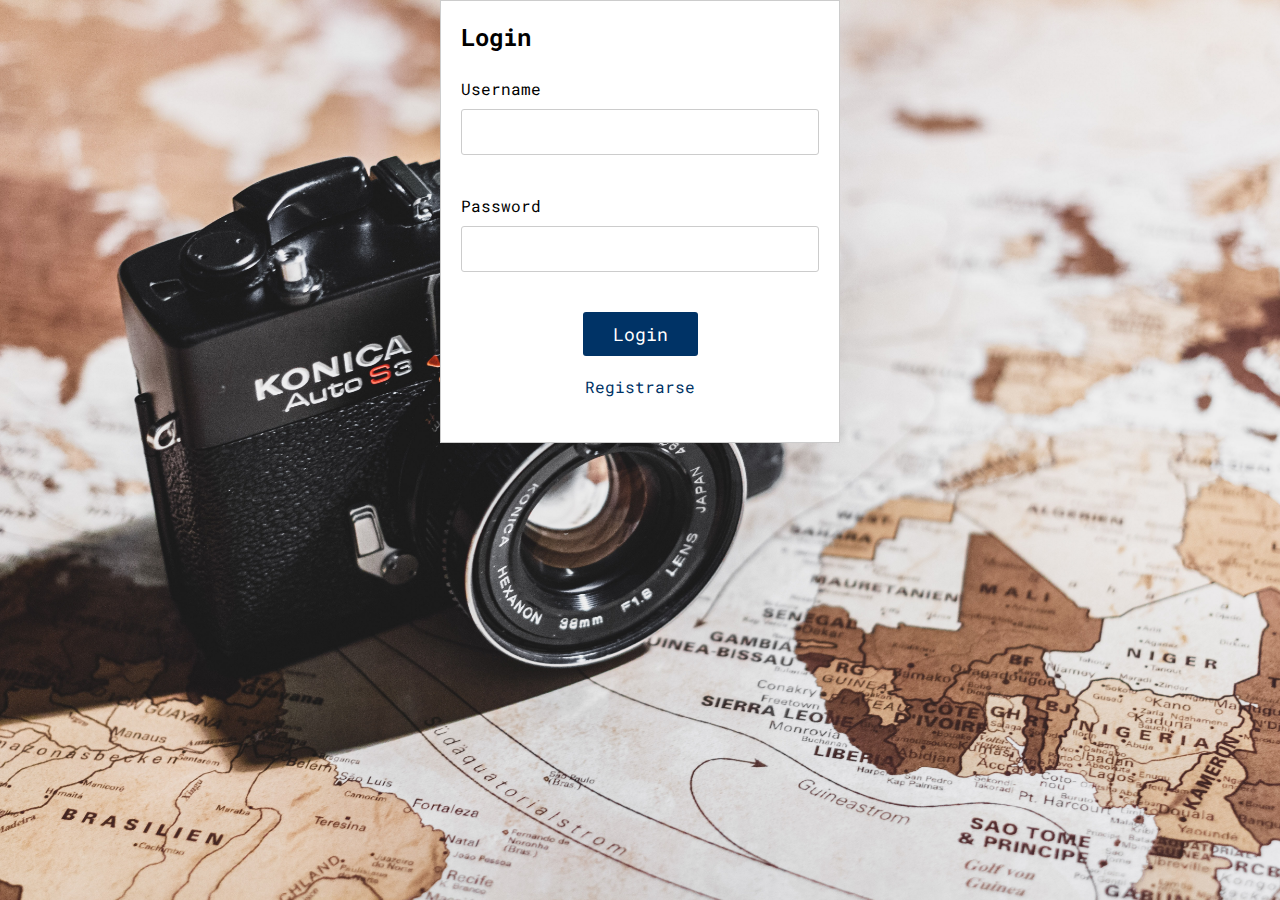
<file: public/index.html>
<!DOCTYPE html>
<html lang="en">
<head>
    <meta charset="UTF-8">
    <meta http-equiv="X-UA-Compatible" content="IE=edge">
    <meta name="viewport" content="width=device-width, initial-scale=1.0">
    <link rel="stylesheet" href="css/style.css">
    <link rel="preconnect" href="https://fonts.googleapis.com">
    <link rel="preconnect" href="https://fonts.gstatic.com" crossorigin>
    <link href="https://fonts.googleapis.com/css2?family=Open+Sans:wght@300;400;700&family=Roboto+Mono:wght@400;500;700&display=swap" rel="stylesheet">
    <link href='https://unpkg.com/boxicons@2.1.4/css/boxicons.min.css' rel='stylesheet'>
    <title>login</title>
</head>
<body>
    <form action="/authenticate" method="POST">
        <h2>Login</h2>
        <div class="section">
            <div class="title">Username</div>
            <div class="field"><input type="text" id="username" name="username"></div>
        </div>
        <div class="section">
            <div class="title">Password</div>
            <div class="field"><input type="password" id="password" name="password"></div>
        </div>
        <div class="section">
            <div class="button"><input type="submit" value="Login"></div>
            <div class="button"><a href="singup.html">Registrarse</a></div>
        </div>
    </form>
    
</body>
</html>
</file>
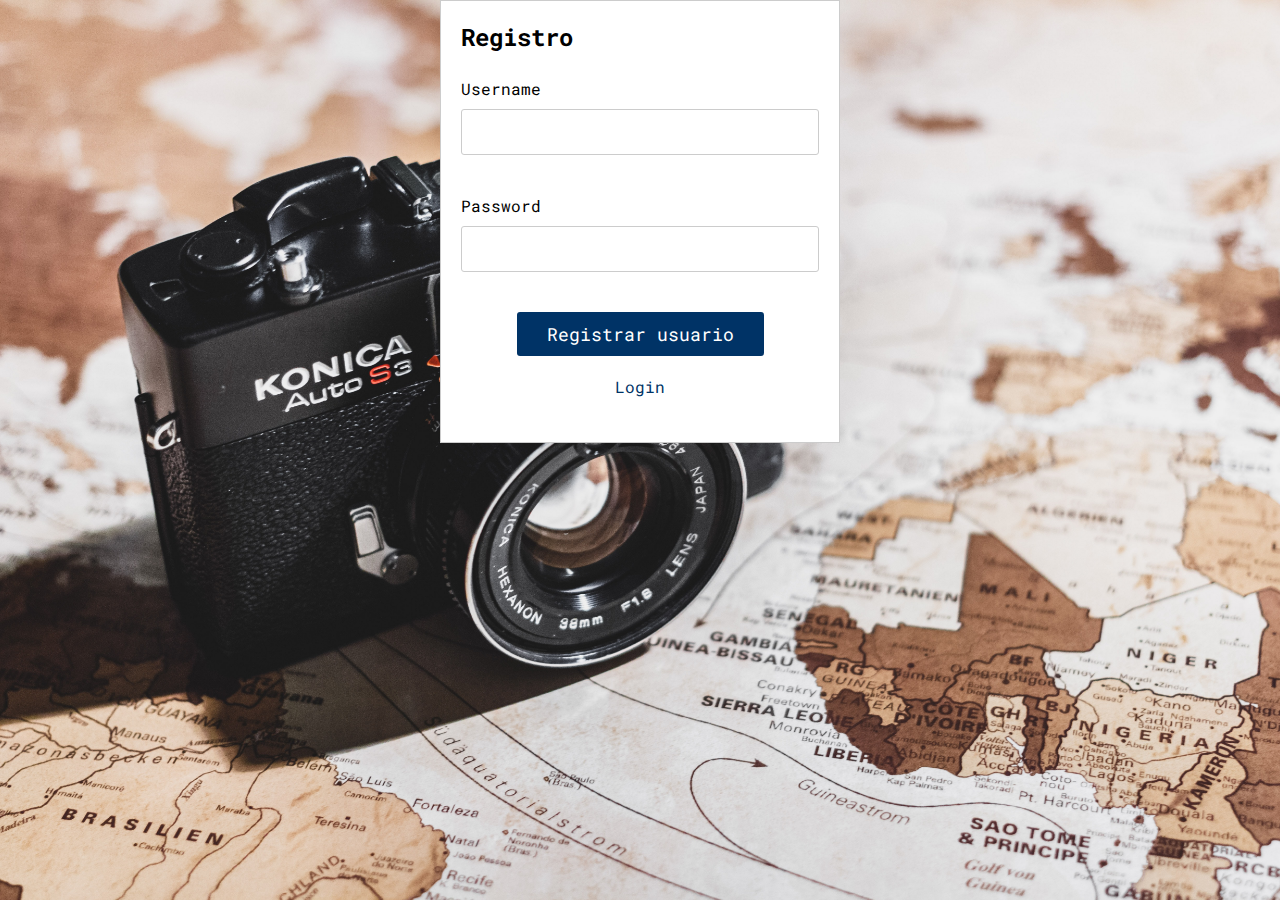
<file: public/singup.html>
<!DOCTYPE html>
<html lang="en">
<head>
    <meta charset="UTF-8">
    <meta http-equiv="X-UA-Compatible" content="IE=edge">
    <meta name="viewport" content="width=device-width, initial-scale=1.0">
    <link rel="stylesheet" href="css/style.css">
    <link rel="preconnect" href="https://fonts.googleapis.com">
    <link rel="preconnect" href="https://fonts.gstatic.com" crossorigin>
    <link href="https://fonts.googleapis.com/css2?family=Open+Sans:wght@300;400;700&family=Roboto+Mono:wght@400;500;700&display=swap" rel="stylesheet">
    <link href='https://unpkg.com/boxicons@2.1.4/css/boxicons.min.css' rel='stylesheet'>
    <title>Registro</title>
</head>
<body>
    <form action="/register" method="POST">
        <h2>Registro</h2>
        <div class="section">
            <div class="title">Username</div>
            <div class="field"><input type="text" id="username" name="username"></div>
        </div>
        <div class="section">
            <div class="title">Password</div>
            <div class="field"><input type="password" id="password" name="password"></div>
        </div>
        <div class="section">
            <div class="button"><input type="submit" value="Registrar usuario"></div>
            <div class="button"><a href="index.html">Login</a></div>
        </div>
    </form>
    
</body>
</html>
</file>
<file: public/css/style.css>
*{
    margin: 0;
    padding: 0;
    box-sizing: border-box;
    text-decoration: none;
    font-family: 'Open Sans', sans-serif;
    font-family: 'Roboto Mono', monospace;
}

form{
    width: 400px;
    margin: 0 auto;
    border: solid 1px #ccc;
    padding: 20px;
    background-color: #fff;
}

body{
    background-image: url(../img/sebastian-pichler-MDGpwpMY2Ws-unsplash.jpg);
    background-size: cover;
    background-repeat: no-repeat;
    background-position: center;
    background-attachment: fixed;
}

input[type = text], input[type = password]{
    border: solid 1px #ccc;
    border-radius: 3px;
    font-size: 18px;
    outline: none;
    padding: 10px;
    width: 100%;
}

input[type = submit]{
    border: 0;
    outline: 0;
    background-color: #003366;
    font-size: 18px;
    color: white;
    border-radius: 3px;
    padding: 10px 30px;
}

.section{
    padding: 15px 0;
}

.section .title{
    padding: 10px 0;
}

.button{
    padding: 10px 0;
    text-align: center;
}

.button a{
    color: #003366;
}
</file>
